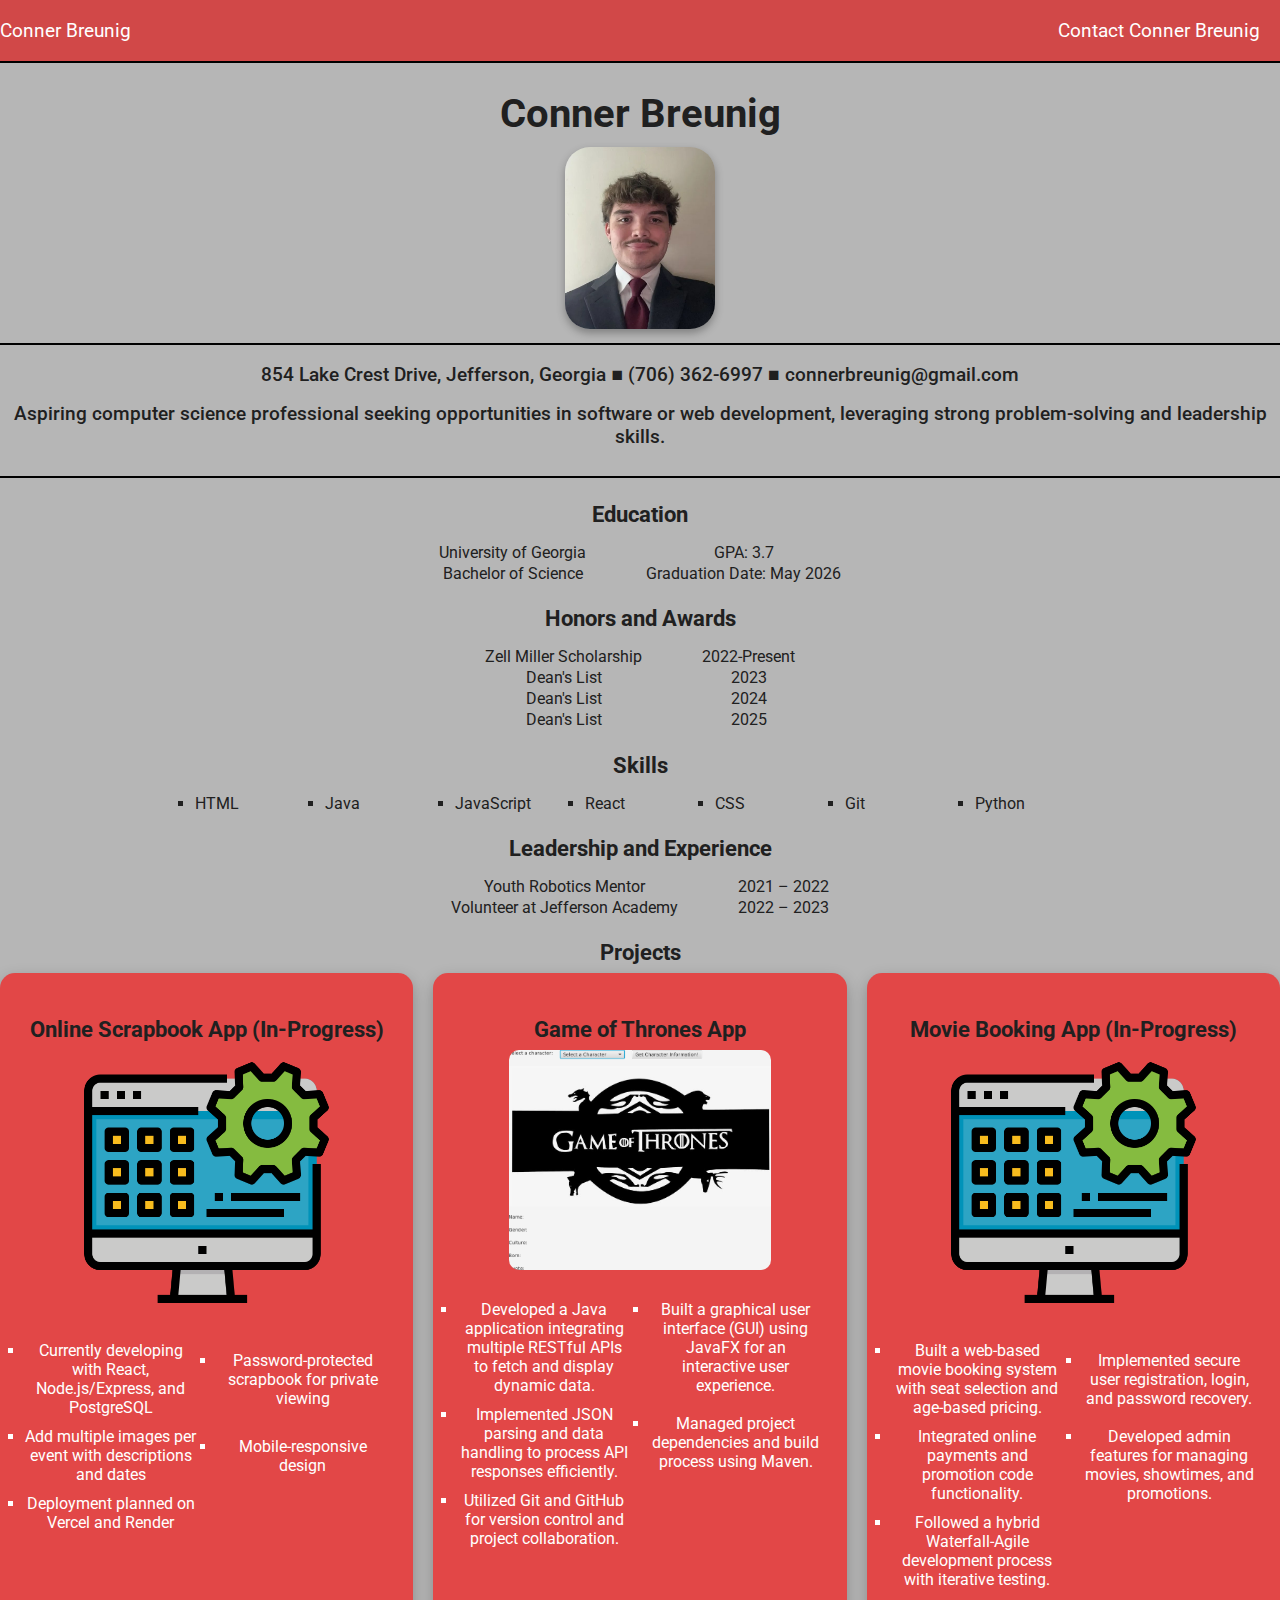
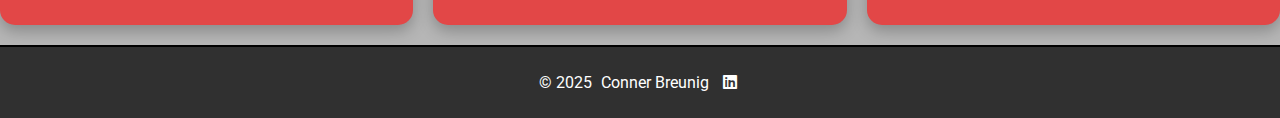
<file: index.html>
<!DOCTYPE html>
<html lang="en">
  <head>
    <meta charset="UTF-8" />
    <meta name="viewport" content="width=device-width, initial-scale=1.0" />
    <link rel="stylesheet" href="css/style.css" />
    <title>Conner Breunig</title>
    <link rel="stylesheet" href="https://cdnjs.cloudflare.com/ajax/libs/font-awesome/6.4.0/css/all.min.css">
    <link rel="preconnect" href="https://fonts.googleapis.com">
    <link rel="preconnect" href="https://fonts.gstatic.com" crossorigin>
    <link href="https://fonts.googleapis.com/css2?family=Roboto:ital,wght@0,100..900;1,100..900&display=swap"
      rel="stylesheet">
  </head>
  <body>
  
    <nav>
      <p>Conner Breunig</p>
      <p><a href="contact.html">Contact Conner Breunig</a></p>
    </nav>
    <header>
    <h1>Conner Breunig</h1>
    <img src="images/headshot.jpg" alt="Headshot of Conner Breunig" width="200">
    </header>
    <p class="address">854 Lake Crest Drive, Jefferson, Georgia &#9632; (706) 362-6997 &#9632; connerbreunig@gmail.com</p>
    <p class="tagline">Aspiring computer science professional seeking opportunities in software or web development, leveraging
      strong problem-solving and leadership skills.</p>
    <hr>
  
    <section id="education">
      <h3>Education</h3>
      <dl>
        <dt>University of Georgia</dt>
        <dd>GPA: 3.7</dd>
        <dt>Bachelor of Science</dt>
        <dd>Graduation Date: May 2026</dd>
      </dl>
    </section>
  
    <section id="honors-awards">
      <h3>Honors and Awards</h3>
      <dl>
        <dt>Zell Miller Scholarship</dt>
        <dd>2022-Present</dd>
        <dt>Dean's List</dt>
        <dd>2023</dd>
        <dt>Dean's List</dt>
        <dd>2024</dd>
        <dt>Dean's List</dt>
        <dd>2025</dd>
      </dl>
    </section>
  
    <section id="skills">
      <h3>Skills</h3>
      <ul>
        <li>HTML</li>
        <li>Java</li>
        <li>JavaScript</li>
        <li>React</li>
        <li>CSS</li>
        <li>Git</li>
        <li>Python</li>
      </ul>
    </section>
  
    <section id="leadership-experience">
      <h3>Leadership and Experience</h3>
      <dl>
        <dt>Youth Robotics Mentor</dt>
        <dd>2021 – 2022</dd>
        <dt>Volunteer at Jefferson Academy</dt>
        <dd>2022 – 2023</dd>
      </dl>
    </section>
  
    <section id="projects">
      <h3>Projects</h3>
      <div class="three-col">
        <div class="card">
          <h3>Online Scrapbook App (In-Progress)</h3>
          <img src="images/app.png" alt="Online Scrapbook App screenshot">
          <ul>
            <li>Currently developing with React, Node.js/Express, and PostgreSQL</li>
            <li>Password-protected scrapbook for private viewing</li>
            <li>Add multiple images per event with descriptions and dates</li>
            <li>Mobile-responsive design</li>
            <li>Deployment planned on Vercel and Render</li>
          </ul>
        </div>
        <div class="card">
          <h3>Game of Thrones App</h3>
          <img src="images/gameofthronesapp.png" alt="Game of Thrones App screenshot">
          <ul>
            <li>Developed a Java application integrating multiple RESTful APIs to fetch and display dynamic data.</li>
            <li>Built a graphical user interface (GUI) using JavaFX for an interactive user experience.</li>
            <li>Implemented JSON parsing and data handling to process API responses efficiently.</li>
            <li>Managed project dependencies and build process using Maven.</li>
            <li>Utilized Git and GitHub for version control and project collaboration.</li>
          </ul>
        </div>
        <div class="card">
          <h3>Movie Booking App (In-Progress)</h3>
          <img src="images/app.png" alt="Movie Booking App screenshot">
          <ul>
            <li>Built a web-based movie booking system with seat selection and age-based pricing.</li>
            <li>Implemented secure user registration, login, and password recovery.</li>
            <li>Integrated online payments and promotion code functionality.</li>
            <li>Developed admin features for managing movies, showtimes, and promotions.</li>
            <li>Followed a hybrid Waterfall-Agile development process with iterative testing.</li>

          </ul>
        </div>
      </div>
    </section>

  
    <footer>
      <p>
        &copy; 2025
        <a href="contact.html">Conner Breunig</a>
        <a href="https://www.linkedin.com/in/conner-breunig/" target="_blank" rel="noopener noreferrer">
          <i class="fab fa-linkedin"></i>
        </a>
      </p>
    </footer>
  
  </body>
</html>
</file>
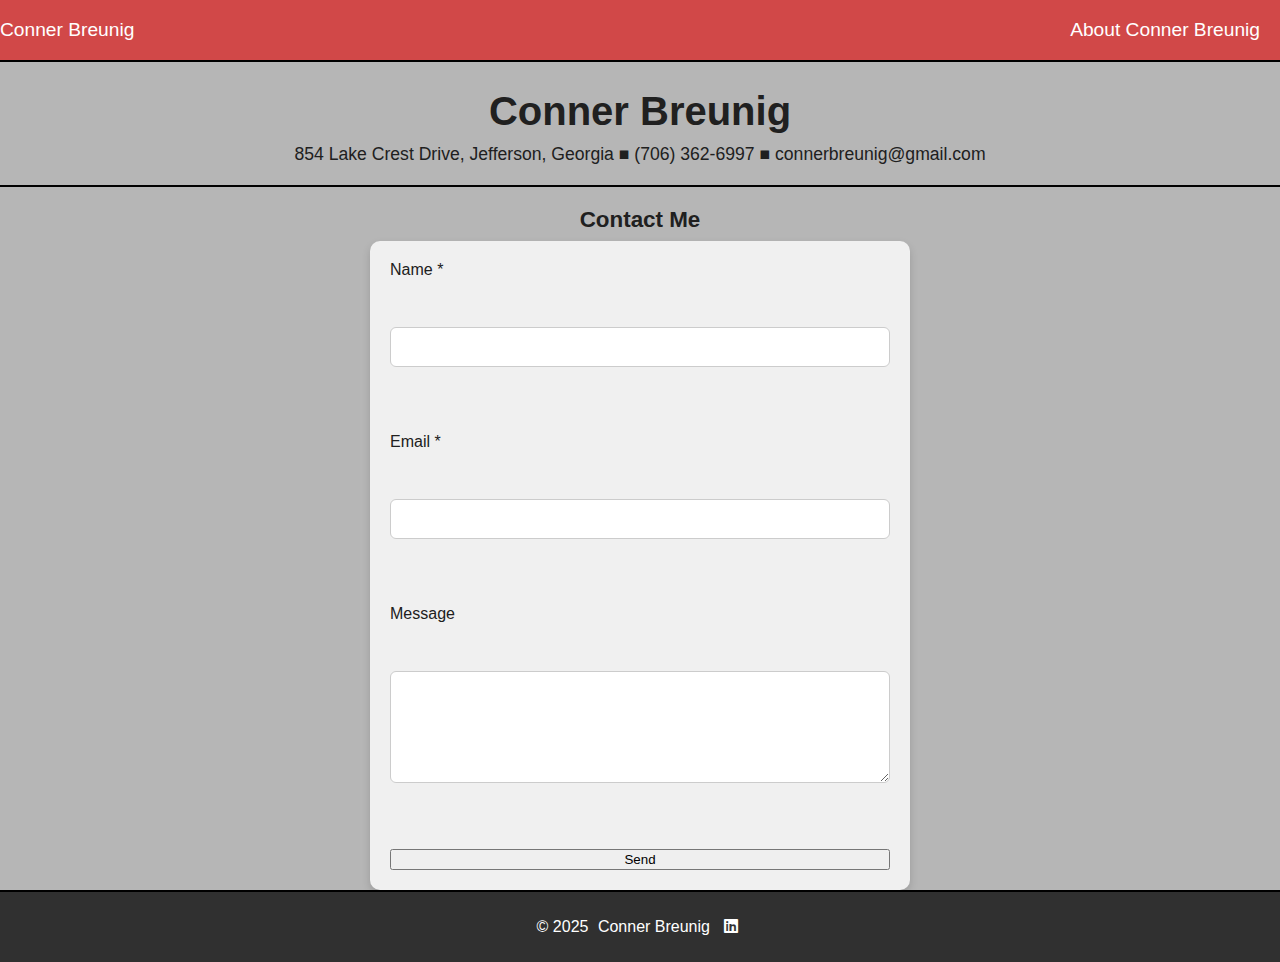
<file: contact.html>
<!DOCTYPE html>
<html lang="en">
  <head>
    <meta charset="UTF-8" />
    <meta name="viewport" content="width=device-width, initial-scale=1.0" />
    <link rel="stylesheet" href="css/style.css" />
    <title>Conner Breunig</title>
    <link rel="stylesheet" href="https://cdnjs.cloudflare.com/ajax/libs/font-awesome/6.4.0/css/all.min.css">
  </head>
  <body>
    <nav>
      <p>Conner Breunig</p>
      <p><a href="index.html">About Conner Breunig</a></p>
    </nav>
    <h1 class="name">Conner Breunig</h1>
    <p class="info">854 Lake Crest Drive, Jefferson, Georgia &#9632; (706) 362-6997 &#9632; connerbreunig@gmail.com</p>
  
    <hr>
    <section id="contact-form">
      <h2 class="contact">Contact Me</h2>
  
      <form class="one-col" method="POST" action="https://formsubmit.co/32336b3afaaae092f0ac4388435068fc">
        <label for="name">Name <span aria-hidden="true">*</span></label><br>
        <input type="text" id="name" name="name" required><br><br>
  
        <label for="email">Email <span aria-hidden="true">*</span></label><br>
        <input type="email" id="email" name="email" required><br><br>
  
        <label for="message">Message</label><br>
        <textarea id="message" name="message" rows="6"></textarea><br><br>
  
        <button type="submit">Send</button>
      </form>
    </section>
    <footer>
      <p>
        &copy; 2025
        <a href="index.html">Conner Breunig</a>
        <a href="https://www.linkedin.com/in/conner-breunig/" target="_blank" rel="noopener noreferrer"
          aria-label="Conner Breunig on LinkedIn">
          <i class="fab fa-linkedin" aria-hidden="true"></i>
        </a>
      </p>
    </footer>
  </body>
</html>
</file>
<file: css/style.css>
/* ---------------- Body ---------------- */
/* ---------------- Body ---------------- */
body {
  margin: 0;
  font-family: 'Roboto', sans-serif;
  background-color: #b6b6b6;
  /* soft neutral grey */
  color: #202020;
  min-height: 100vh;
}

/* ---------------- Nav ---------------- */
nav {
  background-color: #d14848;
  /* red accent */
  border-bottom: 2px solid #000;
  font-size: larger;
  color: white;
  display: flex;
  justify-content: space-between;
}

nav a {
  text-decoration: none;
  color: white;
  padding: 20px;
  transition: color 0.3s ease;
}

nav a:hover {
  color: #ff0000;
  /* highlight for hover */
}
/***********************  Footer Section   **************************/
footer {
  background-color: #303030;
  border-top: 2px solid #000;
  text-align: center;
  padding: 10px;
  color: white;
  display: flex;
  justify-content: center;
}

footer a {
  color: #ffffff;
  text-decoration: none;
  padding: 0 5px;
}

footer a:hover {
  text-decoration: underline;
  color: #ff0000;
}

/*********** Splash Page ************************/
header {
  text-align: center;
  border-bottom: 2px solid #000;
  margin-bottom: 10px;
}

header h1 {
  font-size: 2.5em;
  font-weight: 700;
  margin-bottom: 10px;
  color: #202020;
}

header img {
  border-radius: 25px;
  width: 150px;
  box-shadow: 0 4px 8px rgba(0, 0, 0, 0.3);
  margin-bottom: 10px;
}

.address,
.tagline {
  text-align: center;
  font-size: 1.2em;
  font-weight: 500;
  margin: 0;
  padding: 8px 0;
}

/************* Sections ********************/
hr {
  border: none;
  border-top: 2px solid #000;
  margin: 20px 0;
}

section h3 {
  text-align: center;
  font-size: 1.4em;
  color: #202020;
  margin-bottom: 8px;
}

section dl {
  text-align: center;
  display: grid;
  grid-template-columns: repeat(2, auto);
  justify-content: center;
  column-gap: 20px;
  row-gap: 2px;
  margin-bottom: 15px;
}

section ul {
  display: grid;
  grid-template-columns: repeat(auto-fit, minmax(120px, auto));
  justify-content: center;
  gap: 10px;
  list-style-type: square;
  padding-left: 0;
}

section li {
  margin: 0 5px;
  align-content: center;
}

section a {
  color: #fc3838; /* red for links */
  text-decoration: none;
}

section a:hover {
  text-decoration: underline;
  color: #000;
}

/**************   Projects   *****************/
.three-col {
  display: grid;
  grid-template-columns: repeat(3, 1fr);
  gap: 20px;
  margin-bottom: 20px;
}

.card {
  background-color: #e24747;
    /* solid red */
    color: #fff;
    /* high contrast text */
    padding: 20px;
    border-radius: 15px;
    box-shadow: 0 6px 15px rgba(0, 0, 0, 0.25);
    text-align: center;
    transition: all 0.4s ease;
    position: relative;
    overflow: hidden;
}

/* Card hover effect */
.card:hover {
  transform: scale(1.05);
  box-shadow: 0 0 20px rgba(247, 86, 86, 0.6);
}

/* Card headings */
.card h2 {
  color: #ffabab;
  font-size: 1.5rem;
  text-shadow: 0 0 4px rgba(8, 1, 1, 0.5);
  position: relative;
  z-index: 2;
}

/* Card images */
.card img {
  width: 70%;
  border-radius: 10px;
  margin-bottom: 10px;
  position: relative;
  z-index: 2;
}

/* Subtle holographic overlay */
.card::before {
  content: '';
  position: absolute;
  top: -50%;
  left: -50%;
  width: 200%;
  height: 200%;
  background: linear-gradient(45deg,
      rgba(255, 255, 255, 0.15),
      rgba(252, 56, 56, 0.15),
      rgba(255, 255, 255, 0.1));
  transform: rotate(-45deg);
  transition: all 0.5s ease;
  opacity: 0;
}

/* Hover effects */
.card:hover {
  transform: scale(1.05);
  box-shadow: 0 0 25px rgba(252, 56, 56, 0.5), 0 0 35px rgba(255, 153, 153, 0.3);
}

.card:hover::before {
  opacity: 1;
  transform: rotate(-45deg) translateY(100%);
}

/**************   Responsiveness   *****************/
@media (max-width: 680px) {
  nav {
    flex-direction: column;
    align-items: center;
    padding: 20px;
    gap: 20px;
  }

  .three-col {
    grid-template-columns: 1fr;
    align-items: center;
  }
}

/**************   Contact Page   *****************/
.one-col {
  max-width: 500px;
  margin: 0 auto;
  display: flex;
  flex-direction: column;
  gap: 15px;
  padding: 20px;
  background-color: #f0f0f0;
  border-radius: 10px;
  box-shadow: 0 4px 8px rgba(0, 0, 0, 0.15);
}

input,
textarea {
  width: 100%;
  padding: 10px;
  border: 1px solid #ccc;
  border-radius: 6px;
  font-size: 1em;
  box-sizing: border-box;
}

textarea {
  resize: vertical;
}

.info {
  display: flex;
  justify-content: center;
  margin: 0 0 5px 0;
  font-size: 1.1em;
}

.name {
  font-size: 2.5em;
  font-weight: 700;
  margin-bottom: 10px;
  color: #202020;
  text-align: center;
}

.contact {
  text-align: center;
  font-size: 1.4em;
  color: #202020;
  margin-bottom: 8px;
}
</file>
